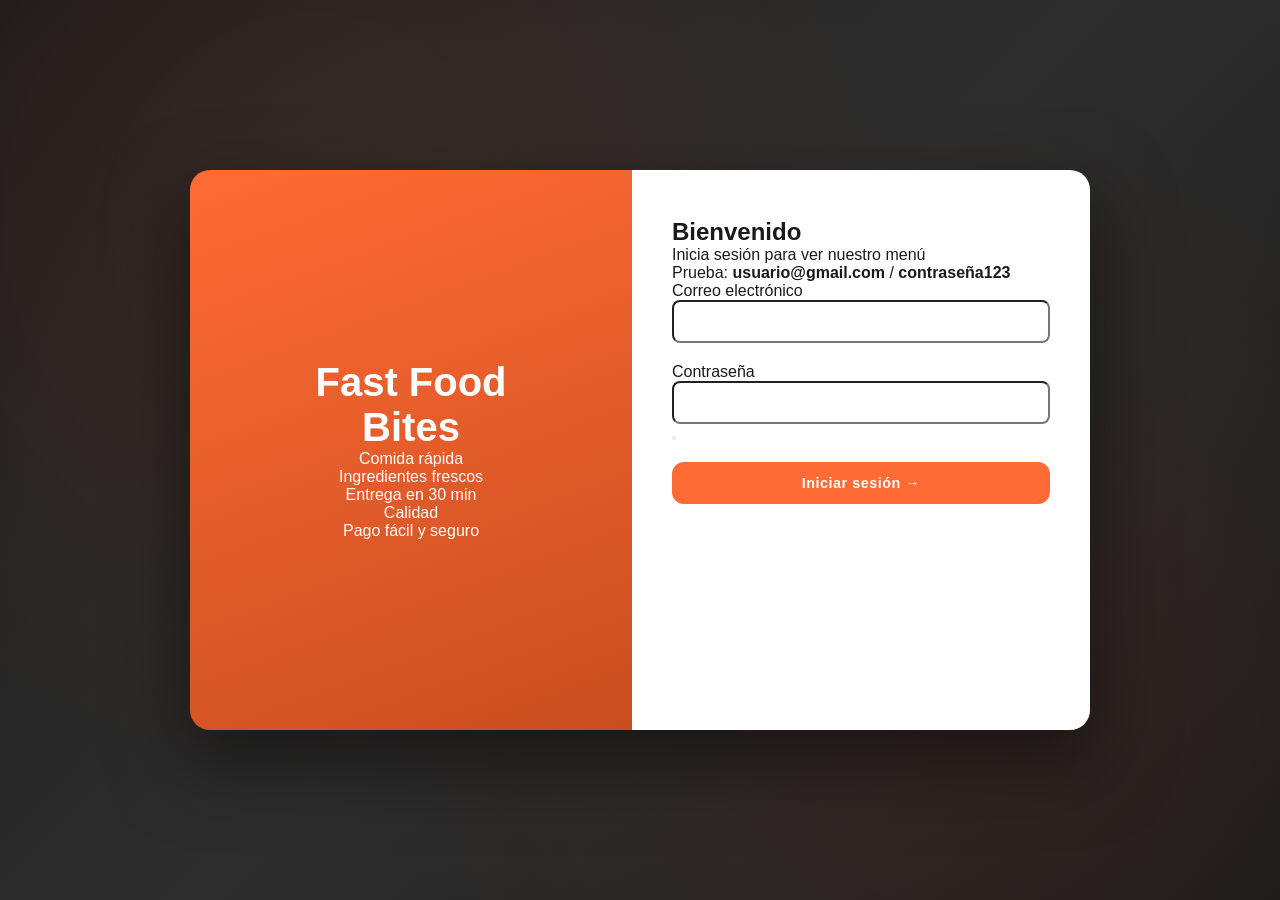
<file: index.html>
<!DOCTYPE html>
<html lang="es">
<head>
    <meta charset="UTF-8">
    <meta name="viewport" content="width=device-width, initial-scale=1.0">
    <title>Fast Food Bites</title>
    <link rel="preconnect" href="https://fonts.googleapis.com">
    <link href="https://fonts.googleapis.com/css2?family=Oswald:wght@400;500;600;700&family=Poppins:wght@300;400;500;600&display=swap" rel="stylesheet">
    <link rel="stylesheet" href="assets/css/style.css">
</head>
<body>

    <div id="header-container"></div>
    <div id="sidebar-container"></div>

    <div class="app-layout">
        <main class="main-content">

            <!-- Seccion: Menu -->
            <section id="menu" class="page-section">
                <div class="hero-banner">
                    <h1>El mejor <span>menu</span><br>de la ciudad</h1>
                    <p>Ingredientes frescos, sabores unicos y entrega en tiempo record. Pide ahora!</p>
                    <button class="btn-primary" onclick="document.querySelector('.products-section').scrollIntoView({behavior:'smooth'})">
                        Ver menu completo
                    </button>
                </div>

                <div class="products-section">
                    <h2 class="section-title">Nuestro <span>Menu</span></h2>

                    <div class="category-filters">
                        <button class="filter-btn active" data-filter="todos">Todos</button>
                        <button class="filter-btn" data-filter="burgers">Burgers</button>
                        <button class="filter-btn" data-filter="chicken">Chicken</button>
                        <button class="filter-btn" data-filter="sides">Sides</button>
                        <button class="filter-btn" data-filter="hotdogs">Hotdogs</button>
                        <button class="filter-btn" data-filter="bebidas">Bebidas</button>
                    </div>

                    <div class="products-grid" id="products-container"></div>
                </div>
            </section>

            <!-- Seccion: Nosotros -->
            <section id="nosotros" class="page-section about-section">
                <h2 class="section-title">Sobre <span>Nosotros</span></h2>
                <div class="about-content">
                    <div class="about-text">
                        <h3>Nuestra historia</h3>
                        <p>Fast Food Bites nacio en Ocaña con una sola mision: ofrecer comida rapida de verdadera calidad. Creemos que la buena comida no tiene que ser lenta ni costosa, por eso cada producto en nuestro menu es preparado con ingredientes frescos, seleccionados cuidadosamente para garantizar el mejor sabor en cada bocado.</p>
                        <p>Somos un equipo apasionado por la gastronomia urbana. Desde nuestras hamburguesas Angus hasta nuestras bebidas artesanales, cada receta ha sido desarrollada para superar las expectativas de nuestros clientes. La satisfaccion de quien nos visita es nuestra mayor recompensa.</p>
                        <p>Con mas de tres anos de experiencia en el mercado ocañero, hemos servido a miles de familias y amigos que han hecho de Fast Food Bites su lugar favorito para compartir momentos especiales alrededor de una buena comida.</p>
                    </div>
                    <div class="about-values">
                        <div class="value-card">
                            <h4>Calidad</h4>
                            <p>Utilizamos ingredientes frescos y de primera categoria en cada preparacion.</p>
                        </div>
                        <div class="value-card">
                            <h4>Rapidez</h4>
                            <p>Entrega en tiempo record sin sacrificar el sabor ni la presentacion.</p>
                        </div>
                        <div class="value-card">
                            <h4>Sabor</h4>
                            <p>Recetas unicas desarrolladas por nuestro equipo de cocina con anos de experiencia.</p>
                        </div>
                    </div>
                </div>
            </section>

            <!-- Seccion: Contactenos -->
            <section id="contacto" class="page-section contact-section">
                <h2 class="section-title">Cont&aacute;ctenos</h2>
                <p class="section-subtitle">Envianos tu mensaje y te responderemos a la brevedad posible.</p>
                <div class="contact-layout">
                    <form class="contact-form" id="contactForm">
                        <div class="form-group">
                            <label for="contactName">Nombre completo</label>
                            <input type="text" id="contactName" name="name" placeholder="Tu nombre" required>
                        </div>
                        <div class="form-group">
                            <label for="contactEmail">Correo electronico</label>
                            <input type="email" id="contactEmail" name="email" placeholder="tucorreo@ejemplo.com" required>
                        </div>
                        <div class="form-group">
                            <label for="contactSubject">Asunto</label>
                            <input type="text" id="contactSubject" name="subject" placeholder="Asunto de tu mensaje">
                        </div>
                        <div class="form-group">
                            <label for="contactMessage">Mensaje</label>
                            <textarea id="contactMessage" name="message" rows="5" placeholder="Escribe tu mensaje aqui..." required></textarea>
                        </div>
                        <button type="submit" class="btn-primary contact-submit-btn">Enviar mensaje</button>
                    </form>
                    <div class="contact-info">
                        <h3>Informacion de contacto</h3>
                        <div class="contact-detail">
                            <strong>Direccion</strong>
                            <p>Calle 123 #45-67, Ocaña, Colombia</p>
                        </div>
                        <div class="contact-detail">
                            <strong>Telefono</strong>
                            <p>+57 310 240 2810</p>
                        </div>
                        <div class="contact-detail">
                            <strong>Correo</strong>
                            <p>andreygalvis6002@gmail.com</p>
                        </div>
                        <div class="contact-detail">
                            <strong>Horario</strong>
                            <p>Lunes a Domingo: 06:00 pm - 11:30 pm</p>
                        </div>
                    </div>
                </div>
            </section>

        </main>
    </div>

    <div id="footer-container"></div>

    <template id="product-template">
        <div class="product-card-wrapper">
            <span class="product-badge">Popular</span>
            <div class="product-img-wrapper">
                <img data-field="image" src="" alt="">
            </div>
            <div class="product-body">
                <h3 class="product-name" data-field="name"></h3>
                <p class="product-description" data-field="description"></p>
            </div>
            <div class="product-footer">
                <span class="product-price" data-field="price"></span>
                <button class="product-add-btn">+ Agregar</button>
            </div>
        </div>
    </template>

    <script src="assets/js/components.js"></script>
    <script src="components/header/header.js"></script>
    <script src="components/sidebar/sidebar.js"></script>
    <script src="assets/js/main.js"></script>

</body>
</html>
</file>
<file: assets/css/style.css>
/* Variables CSS globales */
:root {
    --color-primary:       #ff6b35;
    --color-primary-dark:  #e55a26;
    --color-primary-light: #ff8c5a;
    --color-black:         #1a1a1a;
    --color-dark:          #2d2d2d;
    --color-gray:          #555555;
    --color-gray-light:    #f5f5f5;
    --color-white:         #ffffff;
    --color-success:       #28a745;
    --color-error:         #dc3545;
    --font-display:        'Oswald', sans-serif;
    --font-body:           'Poppins', sans-serif;
    --sidebar-width:       320px;
    --header-height:       70px;
    --transition:          0.3s ease;
    --shadow:              0 4px 20px rgba(0, 0, 0, 0.1);
    --shadow-hover:        0 8px 30px rgba(255, 107, 53, 0.25);
    --radius:              12px;
}

/* Reset y base */
*, *::before, *::after {
    box-sizing: border-box;
    margin: 0;
    padding: 0;
}

body {
    font-family: var(--font-body);
    background-color: var(--color-gray-light);
    color: var(--color-black);
    min-height: 100vh;
    display: flex;
    flex-direction: column;
    overflow-x: hidden;
}

/* Layout principal */
.app-layout {
    display: flex;
    min-height: calc(100vh - var(--header-height) - 80px);
    padding-top: var(--header-height);
}

.main-content {
    flex: 1;
    padding: 2rem;
    transition: margin-right var(--transition);
}

/* Secciones de pagina */
.page-section {
    margin-bottom: 4rem;
    scroll-margin-top: calc(var(--header-height) + 1rem);
}

/* Botones globales */
.btn-primary {
    background-color: var(--color-primary);
    color: var(--color-white);
    border: none;
    padding: 0.75rem 1.5rem;
    border-radius: var(--radius);
    font-family: var(--font-body);
    font-weight: 600;
    font-size: 0.9rem;
    cursor: pointer;
    transition: background-color var(--transition), transform var(--transition), box-shadow var(--transition);
    letter-spacing: 0.5px;
}

.btn-primary:hover {
    background-color: var(--color-primary-dark);
    transform: translateY(-2px);
    box-shadow: var(--shadow-hover);
}

.btn-secondary {
    background-color: transparent;
    color: var(--color-primary);
    border: 2px solid var(--color-primary);
    padding: 0.7rem 1.5rem;
    border-radius: var(--radius);
    font-family: var(--font-body);
    font-weight: 600;
    font-size: 0.9rem;
    cursor: pointer;
    transition: all var(--transition);
}

.btn-secondary:hover {
    background-color: var(--color-primary);
    color: var(--color-white);
}

/* Titulos de seccion */
.section-title {
    font-family: var(--font-display);
    font-size: 2rem;
    color: var(--color-black);
    margin-bottom: 0.5rem;
    text-transform: uppercase;
    letter-spacing: 1px;
}

.section-title span {
    color: var(--color-primary);
}

.section-subtitle {
    color: var(--color-gray);
    margin-bottom: 2rem;
    font-size: 0.95rem;
}

.hero-banner {
    background: linear-gradient(135deg, var(--color-black) 0%, var(--color-dark) 60%, var(--color-primary-dark) 100%);
    border-radius: var(--radius);
    padding: 3rem 2.5rem;
    margin-bottom: 2.5rem;
    color: var(--color-white);
    position: relative;
    overflow: hidden;
}

.hero-banner::before {
    content: 'FFB';
    position: absolute;
    right: 2rem;
    top: 50%;
    transform: translateY(-50%);
    font-family: var(--font-display);
    font-size: 7rem;
    font-weight: 700;
    opacity: 0.06;
    letter-spacing: -4px;
    color: var(--color-white);
    pointer-events: none;
}

.hero-banner h1 {
    font-family: var(--font-display);
    font-size: 2.8rem;
    line-height: 1.1;
    text-transform: uppercase;
    margin-bottom: 0.75rem;
}

.hero-banner h1 span {
    color: var(--color-primary);
}

.hero-banner p {
    font-size: 1rem;
    color: rgba(255, 255, 255, 0.75);
    margin-bottom: 1.5rem;
    max-width: 400px;
}

.products-section {
    padding: 1rem 0;
}

.category-filters {
    display: flex;
    gap: 0.75rem;
    flex-wrap: wrap;
    margin-bottom: 2rem;
    margin-top: 1.5rem;
}

.filter-btn {
    padding: 0.5rem 1.25rem;
    border-radius: 50px;
    border: 2px solid var(--color-primary);
    background: transparent;
    color: var(--color-primary);
    font-family: var(--font-body);
    font-weight: 500;
    font-size: 0.85rem;
    cursor: pointer;
    transition: all var(--transition);
}

.filter-btn:hover,
.filter-btn.active {
    background-color: var(--color-primary);
    color: var(--color-white);
}

.products-grid {
    display: grid;
    grid-template-columns: repeat(auto-fill, minmax(270px, 1fr));
    gap: 1.5rem;
}

/* Tarjetas de producto (template) */
.product-card-wrapper {
    background: var(--color-white);
    border-radius: var(--radius);
    overflow: hidden;
    box-shadow: var(--shadow);
    transition: transform var(--transition), box-shadow var(--transition);
    display: flex;
    flex-direction: column;
    position: relative;
    cursor: pointer;
}

.product-card-wrapper:hover {
    transform: translateY(-6px);
    box-shadow: var(--shadow-hover);
}

.product-badge {
    position: absolute;
    top: 12px;
    left: 12px;
    background: var(--color-primary);
    color: var(--color-white);
    font-size: 0.7rem;
    font-weight: 700;
    padding: 3px 10px;
    border-radius: 50px;
    text-transform: uppercase;
    letter-spacing: 0.5px;
    z-index: 2;
}

.product-img-wrapper {
    height: 180px;
    overflow: hidden;
    background: var(--color-gray-light);
}

.product-img-wrapper img {
    width: 100%;
    height: 100%;
    object-fit: cover;
    transition: transform 0.4s ease;
}

.product-card-wrapper:hover .product-img-wrapper img {
    transform: scale(1.08);
}

.product-body {
    padding: 1.1rem;
    flex: 1;
    display: flex;
    flex-direction: column;
    gap: 0.4rem;
}

.product-name {
    font-family: var(--font-display);
    font-size: 1.1rem;
    font-weight: 600;
    color: var(--color-black);
    text-transform: uppercase;
    letter-spacing: 0.5px;
    margin: 0;
}

.product-description {
    font-size: 0.8rem;
    color: var(--color-gray);
    line-height: 1.5;
    flex: 1;
    margin: 0;
}

.product-footer {
    display: flex;
    justify-content: space-between;
    align-items: center;
    padding: 0.9rem 1.1rem;
    border-top: 1px solid var(--color-gray-light);
}

.product-price {
    font-family: var(--font-display);
    font-size: 1.1rem;
    font-weight: 700;
    color: var(--color-primary);
}

.product-add-btn {
    background: var(--color-primary);
    color: var(--color-white);
    border: none;
    padding: 0.55rem 1.1rem;
    border-radius: 8px;
    font-family: var(--font-body);
    font-size: 0.82rem;
    font-weight: 600;
    cursor: pointer;
    transition: background-color var(--transition), transform var(--transition);
}

.product-add-btn:hover {
    background-color: var(--color-primary-dark);
    transform: scale(1.05);
}


.about-section {
    background: var(--color-white);
    border-radius: var(--radius);
    padding: 2.5rem;
    box-shadow: var(--shadow);
}

.about-content {
    display: grid;
    grid-template-columns: 1fr 1fr;
    gap: 3rem;
    margin-top: 1.5rem;
}

.about-text h3 {
    font-family: var(--font-display);
    font-size: 1.3rem;
    text-transform: uppercase;
    color: var(--color-primary);
    margin-bottom: 1rem;
    letter-spacing: 0.5px;
}

.about-text p {
    font-size: 0.95rem;
    color: var(--color-gray);
    line-height: 1.8;
    margin-bottom: 1rem;
}

.about-values {
    display: flex;
    flex-direction: column;
    gap: 1rem;
}

.value-card {
    background: var(--color-gray-light);
    border-left: 4px solid var(--color-primary);
    border-radius: 0 var(--radius) var(--radius) 0;
    padding: 1.2rem 1.5rem;
}

.value-card h4 {
    font-family: var(--font-display);
    font-size: 1rem;
    text-transform: uppercase;
    color: var(--color-black);
    margin-bottom: 0.4rem;
    letter-spacing: 0.5px;
}

.value-card p {
    font-size: 0.85rem;
    color: var(--color-gray);
    line-height: 1.6;
    margin: 0;
}


.contact-section {
    background: var(--color-white);
    border-radius: var(--radius);
    padding: 2.5rem;
    box-shadow: var(--shadow);
}

.contact-layout {
    display: grid;
    grid-template-columns: 1fr 380px;
    gap: 3rem;
    margin-top: 1.5rem;
}

.contact-form {
    display: flex;
    flex-direction: column;
    gap: 1.2rem;
}

.form-group {
    display: flex;
    flex-direction: column;
    gap: 0.4rem;
}

.form-group label {
    font-size: 0.85rem;
    font-weight: 600;
    color: var(--color-dark);
}

.form-group input,
.form-group textarea {
    padding: 0.75rem 1rem;
    border: 2px solid #e0e0e0;
    border-radius: 8px;
    font-family: var(--font-body);
    font-size: 0.9rem;
    color: var(--color-black);
    background: var(--color-gray-light);
    transition: border-color var(--transition), box-shadow var(--transition);
    outline: none;
    resize: none;
}

.form-group input:focus,
.form-group textarea:focus {
    border-color: var(--color-primary);
    box-shadow: 0 0 0 3px rgba(255, 107, 53, 0.1);
    background: var(--color-white);
}

.contact-submit-btn {
    align-self: flex-start;
    padding: 0.85rem 2rem;
}

.contact-info {
    padding: 2rem;
    background: var(--color-gray-light);
    border-radius: var(--radius);
    display: flex;
    flex-direction: column;
    gap: 1.5rem;
}

.contact-info h3 {
    font-family: var(--font-display);
    font-size: 1.2rem;
    text-transform: uppercase;
    color: var(--color-primary);
    letter-spacing: 0.5px;
    margin: 0;
}

.contact-detail strong {
    display: block;
    font-size: 0.8rem;
    text-transform: uppercase;
    letter-spacing: 0.8px;
    color: var(--color-gray);
    margin-bottom: 0.25rem;
}

.contact-detail p {
    font-size: 0.9rem;
    color: var(--color-black);
    margin: 0;
}

.loading-spinner {
    display: flex;
    justify-content: center;
    align-items: center;
    min-height: 200px;
    flex-direction: column;
    gap: 1rem;
    color: var(--color-gray);
}

.spinner {
    width: 40px;
    height: 40px;
    border: 4px solid var(--color-gray-light);
    border-top-color: var(--color-primary);
    border-radius: 50%;
    animation: spin 0.8s linear infinite;
}

@keyframes spin {
    to { transform: rotate(360deg); }
}


.toast {
    position: fixed;
    bottom: 2rem;
    left: 50%;
    transform: translateX(-50%) translateY(100px);
    background-color: var(--color-black);
    color: var(--color-white);
    padding: 0.85rem 1.75rem;
    border-radius: 50px;
    font-size: 0.9rem;
    font-weight: 500;
    z-index: 9999;
    transition: transform 0.4s cubic-bezier(0.34, 1.56, 0.64, 1);
    border-left: 4px solid var(--color-primary);
    white-space: nowrap;
}

.toast.show {
    transform: translateX(-50%) translateY(0);
}

@media (max-width: 900px) {
    .about-content,
    .contact-layout {
        grid-template-columns: 1fr;
    }
}

@media (max-width: 768px) {
    .main-content {
        padding: 1rem;
    }

    .hero-banner h1 {
        font-size: 2rem;
    }

    .products-grid {
        grid-template-columns: repeat(auto-fill, minmax(220px, 1fr));
    }

    .about-section,
    .contact-section {
        padding: 1.5rem;
    }
}
</file>
<file: assets/css/login.css>
body {
    min-height: 100vh;
    display: flex;
    align-items: center;
    justify-content: center;
    background: linear-gradient(135deg, #1a1a1a 0%, #2d2d2d 50%, #1a1a1a 100%);
    padding: 1rem;
    position: relative;
    overflow: hidden;
}

body::before {
    content: '';
    position: absolute;
    inset: 0;
    background-image: radial-gradient(circle at 25% 25%, rgba(255,107,53,0.1) 0%, transparent 50%),
                      radial-gradient(circle at 75% 75%, rgba(255,107,53,0.08) 0%, transparent 50%);
}

.login-wrapper {
    display: flex;
    width: 100%;
    max-width: 900px;
    min-height: 560px;
    border-radius: 20px;
    overflow: hidden;
    box-shadow: 0 30px 80px rgba(0,0,0,0.5);
    position: relative;
    z-index: 1;
}

.login-brand-panel {
    flex: 1;
    background: linear-gradient(160deg, #ff6b35 0%, #c94e20 100%);
    display: flex;
    flex-direction: column;
    justify-content: center;
    align-items: center;
    padding: 3rem 2rem;
    color: white;
    text-align: center;
}

.brand-title {
    font-size: 2.5rem;
    font-weight: 700;
}

.login-form-panel {
    flex: 1;
    background: #fff;
    padding: 3rem 2.5rem;
}

.form-field {
    margin-bottom: 1.25rem;
}

.form-field input {
    width: 100%;
    padding: 0.75rem;
    border-radius: 8px;
}

.btn-login {
    width: 100%;
    padding: 0.8rem;
}

.login-error {
    display: none;
    background: #ffe5e5;
    color: #d8000c;
    padding: 0.6rem;
    border-radius: 8px;
    margin-bottom: 1rem;
    font-size: 0.85rem;
}
</file>
